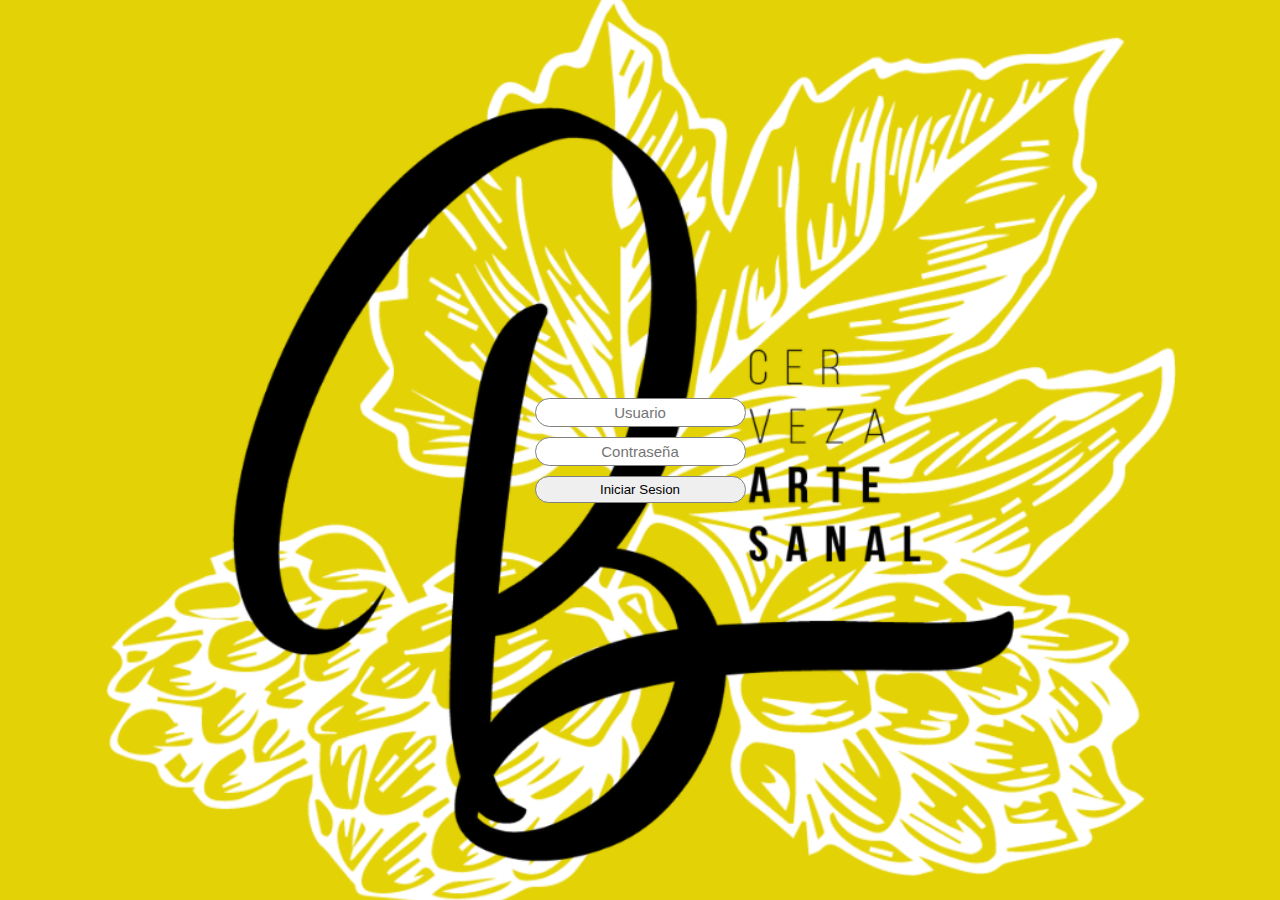
<file: index-login.html>
<!DOCTYPE html>
<html lang="en">
<head>
    <meta charset="UTF-8">
    <meta http-equiv="X-UA-Compatible" content="IE=edge">
    <meta name="viewport" content="width=device-width, initial-scale=1.0">
    <link rel="shortcut icon" href="img/logo-bell.png">
    <link rel="stylesheet" href="../CSS/login-style.css">
    <title>LOGIN</title>
</head>
<body>
    <div class="login-container">
        <div class="login-card">
            <input id="user" type="text" class="user-input" name="username" placeholder="Usuario">
            <input id="password" type="password" class="user-input" name="password" placeholder="Contraseña"> 
            <button id="btn" class="button" onclick="login()">Iniciar Sesion</button>
        </div>
    </div>
    
    <script src="../JS/login.js"></script>
</body>
</html>
</file>
<file: CSS/login-style.css>
*{
    padding: 0%;
    margin: 0;
    box-sizing: border-box;
}

.login-container{
    display: flex;
    flex-direction: column;
    justify-content: center;
    align-items: center;
    width: 100vw;
    height: 100vh;
    gap: 60px;
    background-image: url(../img/logo-bell.png);
    background-position: center center;
    background-size: cover;

}

.login-card {
    display: flex;
    flex-direction: column;
}

input{
    outline: 0;
    border: 1px solid gray;
    border-radius: 20px;
    margin: 0 0 10px;
    box-sizing: border-box;
    font-size: 15px;
    text-align: center;
    padding: 5px;
}

.button{
    outline: 0;
    border-radius: 20px;
    border: 1px solid gray;
    cursor: pointer;
    padding: 5px;
}
</file>
